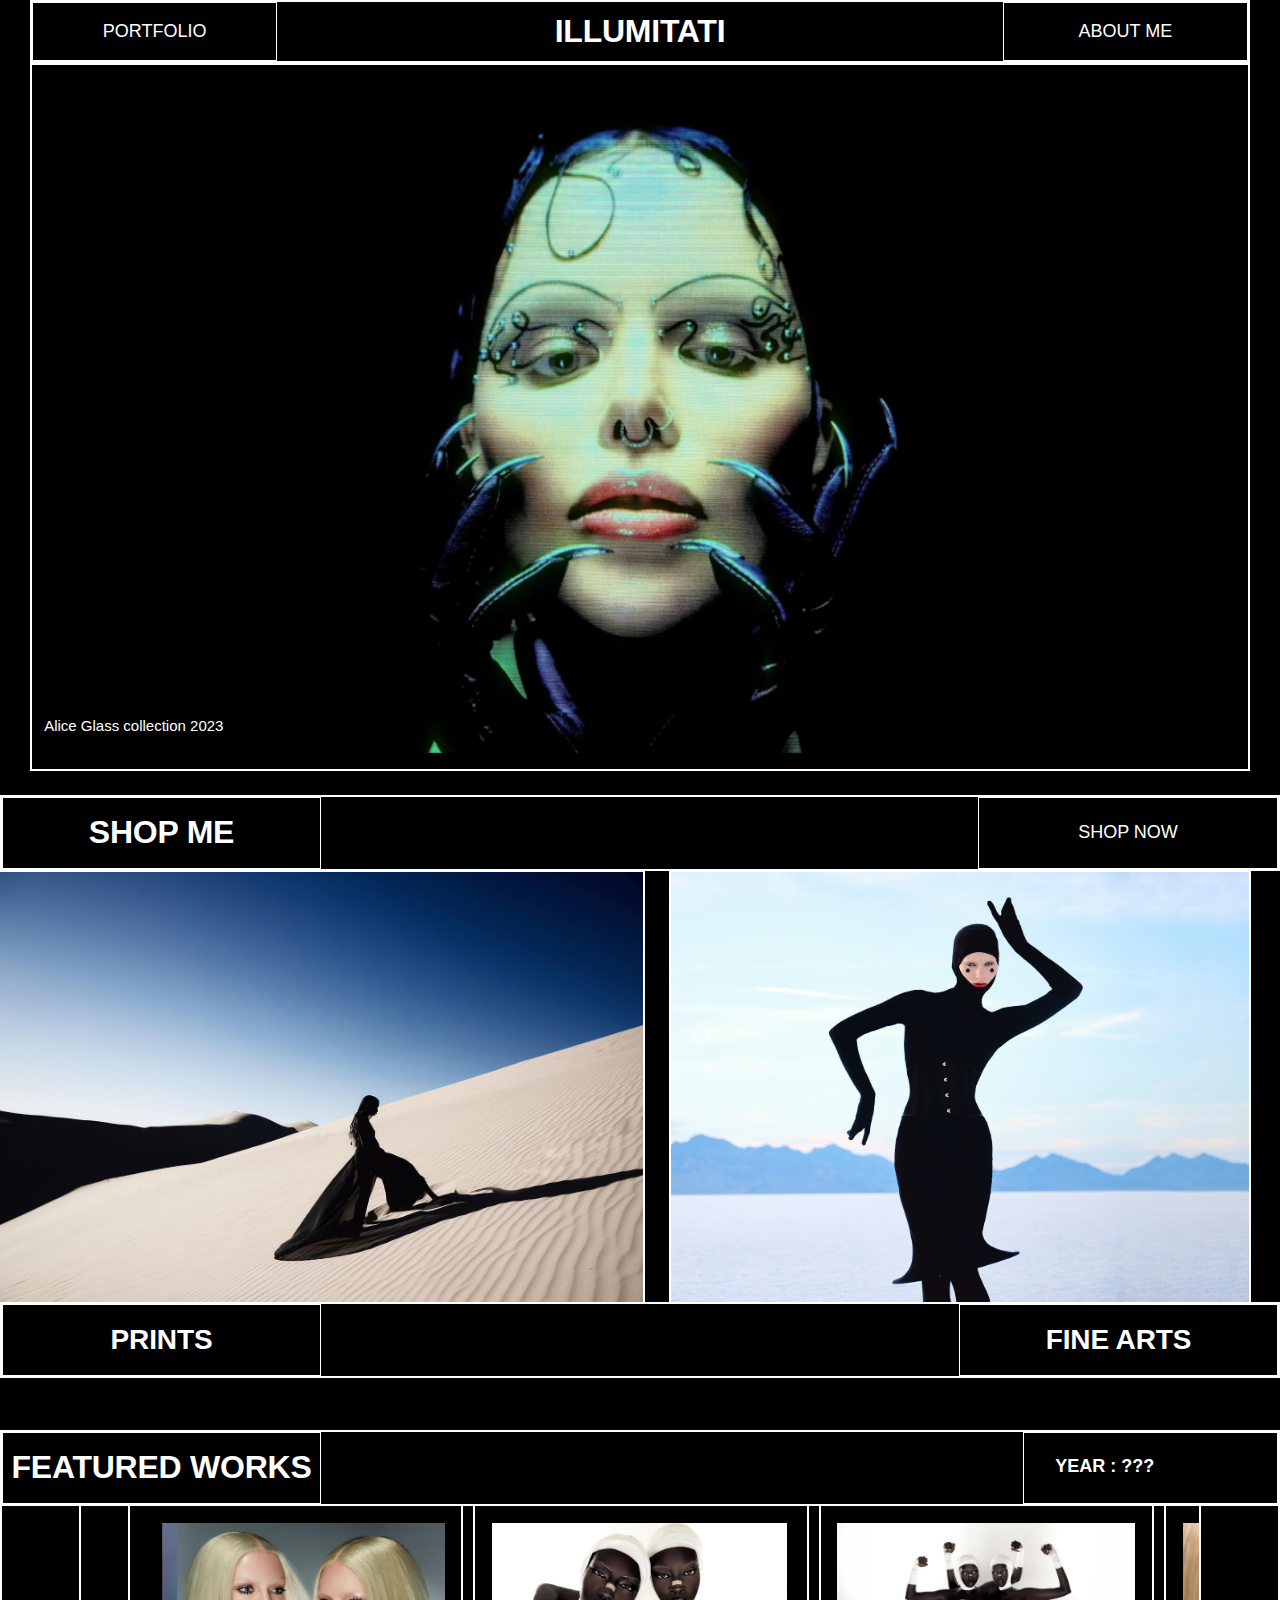
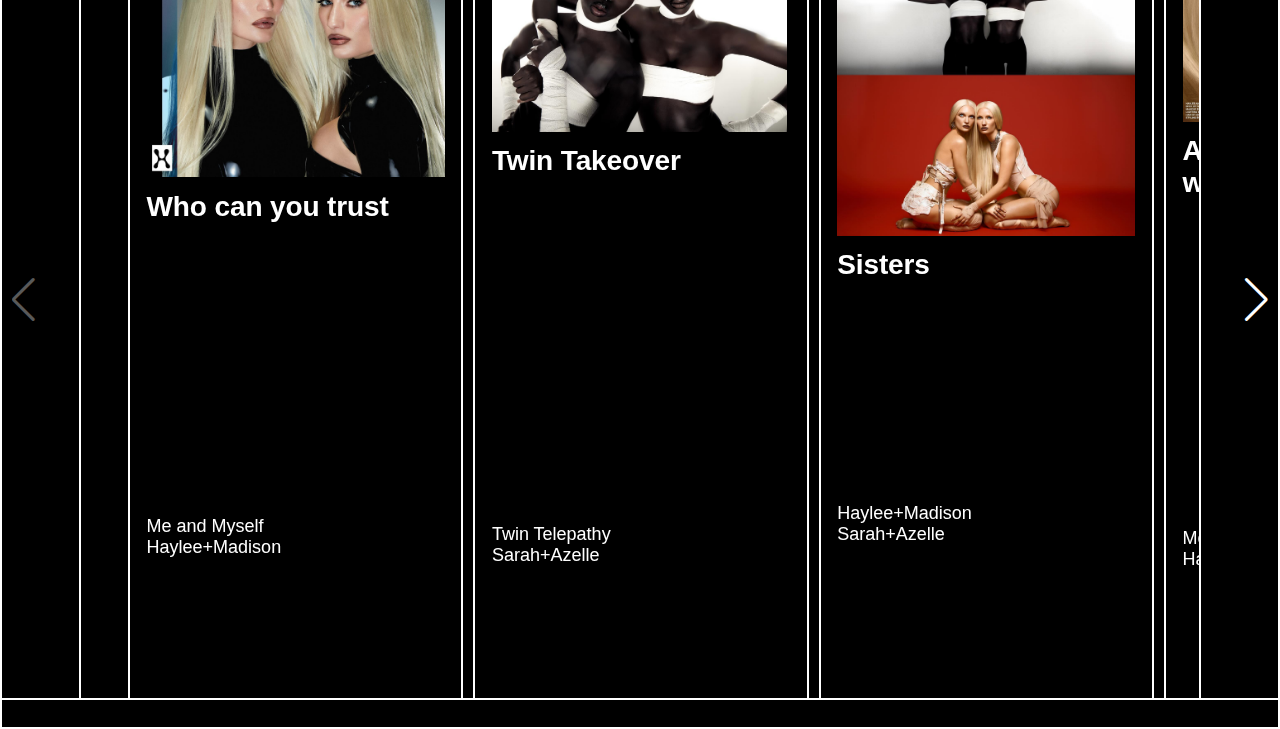
<file: index.html>
<html>
  <head>
    <link rel="stylesheet" href="styles.css" />
    <link
      rel="stylesheet"
      href="https://unpkg.com/swiper/swiper-bundle.min.css"
    />
    <style></style>
  </head>
  <body id="setup">
    <!-- This is a navigation bar, with links to portfolio.html and aboutme.html -->
    <nav class="border">
      <!-- Each link is wrapped in an anchor tag, with a div and h3 tag for the text -->
      <a class="nav-button" href="portfolio.html">
        <div>
          <h3 id="Portfolio1">PORTFOLIO</h3>
        </div>
      </a>
      <a>
        <h1>ILLUMITATI</h1>
      </a>
      <a class="nav-button" href="aboutme.html">
        <h3 id="aboutme">ABOUT ME</h3>
      </a>
    </nav>
    <!-- This is a section with an image and a heading -->
    <div class="rect1">
      <img src="public/img/face.png" alt="face" id="face" />
      <h4>Alice Glass collection 2023</h4>
    </div>
    <section>
      <!-- this section is with the images and buttons for the shop section -->
      <div class="border2">
        <button><h1>SHOP ME</h1></button>
        <a> <button class="button-design-2">SHOP NOW</button> </a>
      </div>

      <section class="img-gallery">
        <div class="img-container col-50">
          <img
            class="border"
            src="public/img/prints.jpg"
            alt="prints"
            id="prints"
          />
        </div>
        <div class="img-container col-50">
          <img
            class="border"
            src="public/img/finearts.jpg"
            alt="finearts"
            id="finearts"
          />
        </div>
      </section>
      <div class="border2">
        <button><h2>PRINTS</h2></button>
        <button><h2>FINE ARTS</h2></button>
      </div>
      <br />
      <br />
      <br />
      <!-- The titles over the carousel -->
      <div class="border2">
        <button><h1>FEATURED WORKS</h1></button>
        <button class="buttondesign">
          <h5>YEAR : ???</h5>
          <h5 class="black">2024</h5>
        </button>
      </div>
    </section>
    <div class="rect"></div>
    <section class="img-carosel">
      <div class="slider slider-with-rectangles slider-with-rectangles2">
        <div class="swiper-container">
          <div class="swiper-wrapper">
            <!-- This is a slide in the Swiper slider -->
            <div class="swiper-slide">
              <!-- This is an image in the slide -->
              <img src="public/img/blonde1.jpg" alt="blonde1" id="blonde1" />
              <!-- This is a container for the text in the slide -->
              <div class="boxtext">
                <h2>Who can you trust</h2>
                <br />
                <br />
                <br />
                <br />
                <br />
                <br />
                <br />
                <br />
                <br />
                <br />
                <br />
                <br />
                <br />
                <br />
                <h3>
                  Me and Myself
                  <br />
                  Haylee+Madison
                </h3>
              </div>
            </div>
            <div class="swiper-slide">
              <img src="public/img/twin1.jpg" alt="twin1" id="twin1" />
              <div class="boxtext">
                <h2>Twin Takeover</h2>
                <br />
                <br />
                <br />
                <br />
                <br />
                <br />
                <br />
                <br />
                <br />
                <br />
                <br />
                <br />
                <br />
                <br />
                <br />
                <br />
                <br />
                <h3>
                  Twin Telepathy
                  <br />
                  Sarah+Azelle
                </h3>
              </div>
            </div>
            <div class="swiper-slide">
              <img src="public/img/twin2.jpg" alt="twin2" id="twin2" />
              <div class="boxtext">
                <h2>Sisters</h2>

                <br />
                <br />
                <br />
                <br />
                <br />
                <br />
                <br />
                <br />
                <br />
                <br />

                <h3>
                  Haylee+Madison
                  <br />
                  Sarah+Azelle
                </h3>
              </div>
            </div>
            <div class="swiper-slide">
              <img src="public/img/blonde2.jpg" alt="blonde2" id="blonde2" />
              <div class="boxtext">
                <h2>A love hate relationship with myself</h2>
                <br />
                <br />
                <br />
                <br />
                <br />
                <br />
                <br />
                <br />
                <br />
                <br />
                <br />
                <br />
                <br />
                <br />
                <br />
                <br />
                <h3>
                  Me and Myself
                  <br />
                  Haylee+Madison
                </h3>
              </div>
            </div>
          </div>
        </div>
        <!-- These are the navigation buttons for the slider -->
        <div class="swiper-button-next"></div>
        <div class="swiper-button-prev"></div>
      </div>
    </section>
    <div class="border4"></div>
    <!-- hi colby I put the java here because it wasnt linking properly please dont be mean -->
    <script src="https://unpkg.com/swiper/swiper-bundle.min.js"></script>
    <!-- The Swiper slider is initialized with JavaScript -->
    <script>
      var swiper = new Swiper(".swiper-container", {
        slidesPerView: 3,
        spaceBetween: 10,
        navigation: {
          nextEl: ".swiper-button-next",
          prevEl: ".swiper-button-prev",
        },
        pagination: {
          clickable: true,
        },
      });
    </script>
  </body>
</html>
</file>
<file: styles.css>
:-webkit-any(article, aside, nav, section) h1 {
  margin-block-start: 0em;
  margin-block-end: 0em;
}
/* making the swiper code 100% */
.swiper-container {
  width: 100%;
  height: 100%;
}
/* making the entire code not have margins */
body {
  margin: 0;
  overflow-x: hidden;
}

#setup {
  background: #000;
}
/* changing the cursor to a pointer and the colours for linked buttons */
a {
  cursor: pointer;
  text-decoration-color: black;
  color: white;
}

/* the face image in the first page */
#face {
  margin-left: auto;
  margin-right: auto;
  margin-top: 4.7%;
  margin-bottom: auto;
  display: block;
  transform: translate(0%, -0.5%);
  height: 90%;
}

h1 {
  color: #fff;
  font-family: "Helvetica";
  font-size: 32px;
  font-style: normal;
  font-weight: 800px;
  line-height: normal;
  letter-spacing: -0.24px;
}

h2 {
  color: #fff;
  text-align: left;
  font-family: "Helvetica";
  font-size: 28px;
  font-style: normal;
  font-weight: 800;
  line-height: normal;
  letter-spacing: -0.12px;
}

h3 {
  color: #fff;
  font-family: Helvetica;
  font-size: 18px;
  font-style: normal;
  font-weight: 400;
  line-height: normal;
  max-width: 100%;

  z-index: 3;
}

h5 {
  color: #fff;
  font-family: Helvetica;
  font-size: 18px;
  font-style: normal;
  font-weight: 600;
  line-height: normal;
  max-width: 100%;
  z-index: 3;
}

h4 {
  color: #fff;
  font-family: Helvetica;
  font-size: 15px;
  font-style: normal;
  font-weight: 400;
  line-height: normal;
  transform: translate(1%, -350%);
}
/* navigation bar design  */
nav {
  width: 95%;
  max-height: 55vw;
  margin: auto;
  position: relative;
  align-items: center;
  display: flex;
  justify-content: space-between;
  align-items: center;
  flex-direction: row;
}

#border {
  margin-left: 1%;
  margin-bottom: 2%;
}

.box {
  width: 1493px;
  height: 709px;
  flex-shrink: 0;
  stroke-width: 2px;
  stroke: #fff;
}

/* design for another navigation bar */
.border2 {
  max-height: 20%;
  height: 8%;
  display: flex;
  justify-content: space-between;
  align-items: center;
  border: 2px solid #fff;
  margin-top: -2px;
}

/* image border on first screen */
.border3 {
  width: 364px;
  height: 623px;
  flex-shrink: 0;
  border: 2px solid #fff;
  max-width: 100vw;
  margin-top: -2px;
}

/* first blonde models in the carousel */
#blonde1 {
  width: 90%;
  height: auto;
  /* adds padding all around */
  padding: 5%;
}

/* second blonde models in the carousel */
#blonde2 {
  width: 90%;
  height: auto;
  /* adds padding all around */
  padding: 5%;
}

/* first twin models in the carousel  with the title twin takeover*/
#twin1 {
  width: 89%;
  height: auto;
  /* adds padding all around */
  padding: 5%;
}

/* second twin models in the carousel  with the title sister*/
#twin2 {
  width: 90%;
  height: auto;
  /* adds padding all around */
  padding: 5%;
}

/* making all the sections relative and fill the entire screen */
section {
  max-width: 100vw;
  position: relative;
}

.border {
  border: 2px solid white;
}

.img-gallery {
  display: flex;
  justify-content: space-between;
  align-items: center;
}

.img-container {
  position: relative;
  display: flex;
  justify-content: center;
  align-items: center;
  margin-top: -1px;
}

/* img sizes that are in the img container */
.img-container img {
  width: auto;
  height: 100%;
  max-height: 430px;
}

.aboutme {
  display: flex;
  justify-content: space-between;
  align-items: center;
}

.col-50 {
  width: 50%;
}

.col-170 {
  width: 180%;
}

/* text thats in the box in the carousels */
.boxtext {
  margin-top: -8%;
  padding-left: 5%;
  display: flex;
  flex-direction: column;
}

.img-carosel {
  position: relative;
  padding-left: 10%;
  padding-right: 2%;
  margin-top: -0.1%;
}

.border4 {
  height: 3%;
  display: flex;
  justify-content: space-between;
  align-items: center;
  border: 2px solid #fff;
  margin-top: 2px;
}

.rect1 {
  border: 2px solid white;
  height: 90%;
  width: 95%;
  max-height: 55vw;
  margin: auto;
  position: relative;
  margin-bottom: 2%;
  align-items: center;
}

button {
  min-height: 100%;
  border: 1px solid #fff;
  height: 2%;
  width: 25%;
  padding-top: 1.9%;
  padding-bottom: 1.9%;
  background-color: black;
  display: flex;
  align-items: center;
  justify-content: space-evenly;
}

#tati {
  max-height: 100%;
  height: 88.2vh;
  margin: auto;
  position: relative;
  align-items: center;
  padding-left: 30%;
}

#tatime {
  margin-bottom: -3px;
  position: relative;
}

/* the paragraph text in about me */
spen {
  padding-left: 15%;
  padding-right: 20%;
  hyphens: auto;
  color: #fff;
  font-family: Helvetica;
  font-size: 18px;
  font-style: normal;
  font-weight: 400;
  line-height: normal;
  max-width: 100%;
}

.buttondesign {
  max-height: 100%;
  align-content: center;
  color: black;
  font-family: Helvetica;
  font-size: 18px;
  font-style: normal;
  font-weight: 400;
  line-height: normal;
  max-width: 100%;
  border: 1px solid #fff;
  height: 10%;
  width: 20%;
  padding-top: 1.8%;
  padding-bottom: 2%;
  background-color: black;
  display: flex;
  align-items: center;
  justify-content: space-around;
  cursor: pointer;
  left: 0;
  transition: background-color 0.2s ease-in;
}

.buttondesign:hover {
  color: black;
  background-color: white;
  text-decoration-color: white;
}

h5.black {
  color: black;
}

.slider {
  width: 90%;
  height: 88%;
}
.swiper-slide {
  flex-shrink: 0;
  width: 100%;
  height: 50%;
  position: relative;
  transition-property: transform;
  display: block;
  border: #fff 2px solid;
}

.swiper-button-next {
  text-align: center;
  line-height: normal;
}

.swiper-button-next::after {
  display: block;
  background: none;
  color: white;
}

.swiper-button-prev::after {
  display: block;
  background: none;
  color: white;
}

.nav-button {
  max-width: 100%;
  border: 1px solid #fff;
  height: 2%;
  width: 20%;
  background-color: black;
  display: flex;
  align-items: center;
  justify-content: space-evenly;
}

.nav-button:hover {
  color: black;
  background-color: white;
  text-decoration-color: white;
}

.text2:hover {
  color: black;
  background-color: white;
  text-decoration-color: white;
}

.slider-with-rectangles::before,
.slider-with-rectangles::after {
  content: "";
  position: absolute;
  top: 0;
  bottom: 0;
  width: 6%;
  height: 100%;
  background-color: black;
  z-index: 3;
  border: #fff 2px solid;
}

.slider-with-rectangles::before {
  right: 1;
  left: 0;
}

.slider-with-rectangles::after {
  right: 0;
}

#alice1 {
  margin: auto;
  height: 100%;
  width: 110%;
}

.swiper-slide2 {
  flex-shrink: 0;
  width: 100%;
  height: 50%;
  position: relative;
  transition-property: transform;
  display: block;
}

#portfolio {
  padding-left: 15%;
  width: 75%;
  height: 100%;
}

#sister {
  margin-top: 0.1%;
  height: 100%;
  width: 100%;
}

.button-design-2 {
  max-height: 100vh;

  color: white;
  font-family: Helvetica;
  font-size: 18px;
  font-style: normal;
  font-weight: 400;
  line-height: normal;
  max-width: 80vw;
  border: 1px solid #fff;
  height: 10%;
  width: 300px;
  padding-top: 2%;
  padding-bottom: 2%;
  background-color: black;
  display: flex;
  align-items: center;
  justify-content: space-around;
  cursor: pointer;
}

.button-design-2:hover {
  color: black;
  background-color: white;
  text-decoration-color: white;
}
</file>
